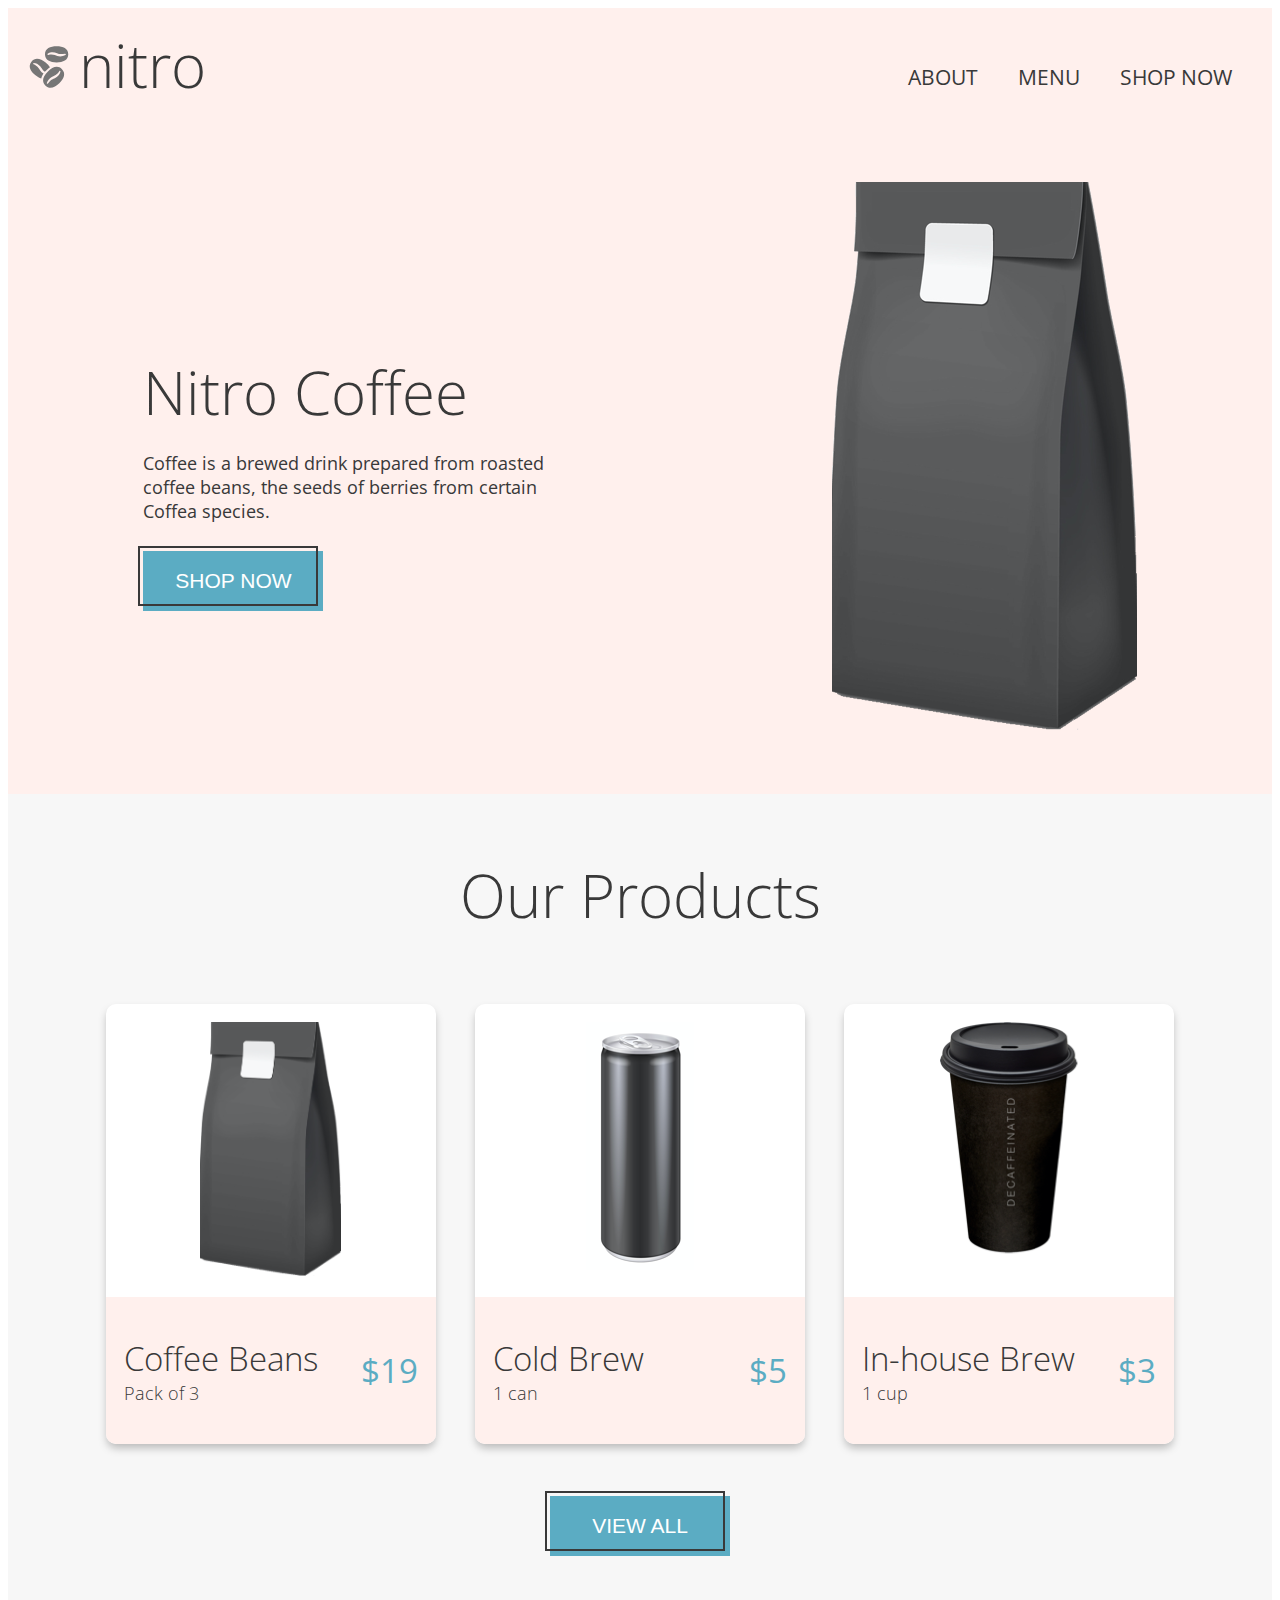
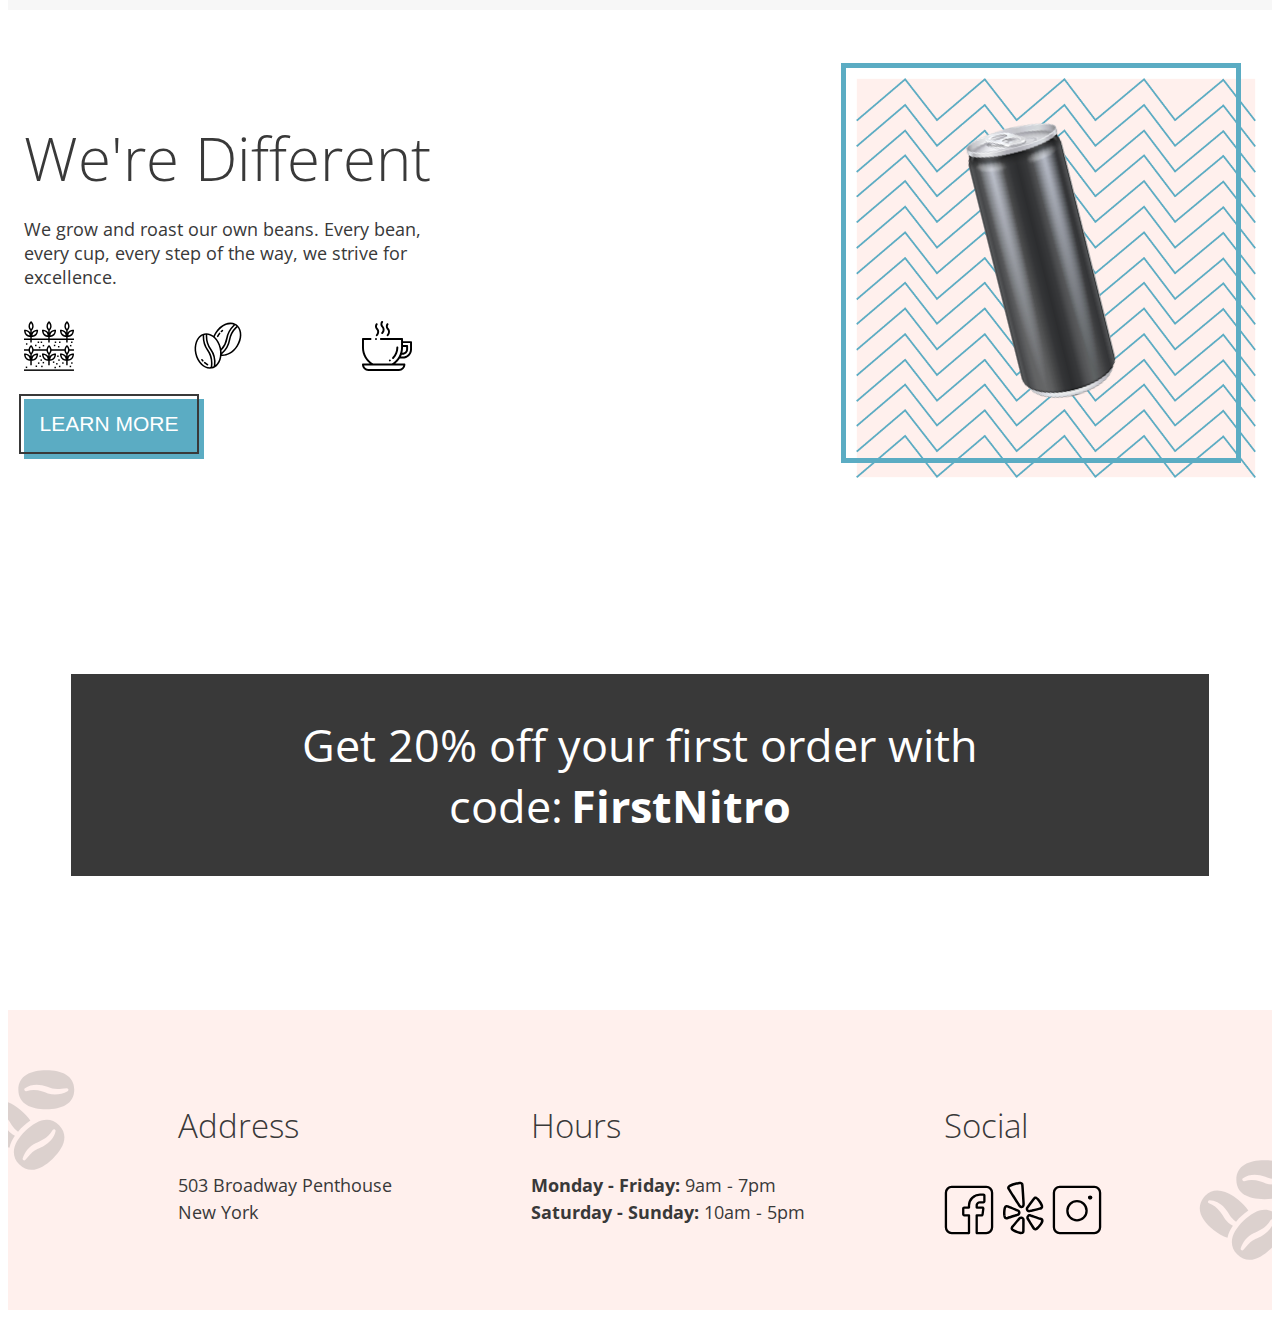
<file: index.html>
<!DOCTYPE html>
<html lang="en">
  <head>
    <meta charset="UTF-8" />
    <meta name="viewport" content="width=device-width, initial-scale=1.0" />
    <link rel="preconnect" href="https://fonts.googleapis.com" />
    <link rel="preconnect" href="https://fonts.gstatic.com" crossorigin />
    <link
      href="https://fonts.googleapis.com/css2?family=Open+Sans:ital,wght@0,300;0,400;0,700;1,400&display=swap"
      rel="stylesheet" />
    <link rel="stylesheet" href="./scss/landing.css" />
    <title>Coffee Shop - Home</title>
  </head>
  <body>
    <div class="site-container">
      <header class="header">
        <div class="header__branding">
          <div>
            <a class="header__link" href="#"
              ><img
                class="header__logo"
                src="./assets/logos/coffee-beans-logo-and-footer.svg"
                alt="coffee bean logo"
            /></a>
          </div>
          <div>
            <a class="header__link" href="#"
              ><h2 class="header__title">nitro</h2></a
            >
          </div>
        </div>

        <nav class="nav">
          <ul class="nav__list">
            <li class="nav__item">
              <a class="nav__link" href="#">ABOUT</a>
            </li>
            <li class="nav__item">
              <a class="nav__link" href="./pages/menu.html">MENU</a>
            </li>
            <li class="nav__item">
              <a class="nav__link" href="./pages/menu.html">SHOP NOW</a>
            </li>
          </ul>
        </nav>
      </header>

      <main>
        <section class="hero">
          <div class="hero__desc">
            <h1 class="hero__title">Nitro Coffee</h1>
            <p class="hero__text">
              Coffee is a brewed drink prepared from roasted coffee beans, the
              seeds of berries from certain Coffea species.
            </p>
            <div class="button__group button__group--left">
              <div class="button__container">
                <button class="button button__shop-now:before">SHOP NOW</button>
              </div>
              <div class="button--accent"></div>
            </div>
          </div>
          <div class="hero__graphics">
            <img
              class="hero__image"
              src="./assets/images/coffeebeans-hero.png"
              alt="coffee beans hero image" />
          </div>
        </section>

        <section class="container">
          <h2 class="container__title">Our Products</h2>
          <div class="container__cards">
            <article class="card">
              <img
                class="card__image"
                src="./assets/images/coffeebeans-hero.png"
                alt="coffee beans" />
              <div class="card__details">
                <div class="card__text-group">
                  <h3 class="card__title">Coffee Beans</h3>
                  <p class="card__sub-text">Pack of 3</p>
                </div>
                <p class="card__price">$19</p>
              </div>
            </article>
            <article class="card">
              <img
                class="card__image"
                src="./assets/images/coldbrew.png"
                alt="cold brew" />
              <div class="card__details">
                <div class="card__text-group">
                  <h3 class="card__title">Cold Brew</h3>
                  <p class="card__sub-text">1 can</p>
                </div>
                <p class="card__price">$5</p>
              </div>
            </article>
            <article class="card">
              <img
                class="card__image"
                src="./assets/images/inhousebrew.png"
                alt="in-house brew" />
              <div class="card__details">
                <div class="card__text-group">
                  <h3 class="card__title">In-house Brew</h3>
                  <p class="card__sub-text">1 cup</p>
                </div>
                <p class="card__price">$3</p>
              </div>
            </article>
          </div>

          <div class="button__group">
            <div class="button__container">
              <button class="button">VIEW ALL</button>
            </div>
            <div class="button--accent"></div>
          </div>
        </section>
        <div class="promo__container">
          <section class="promo__group">
            <div class="promo__copy">
              <h2 class="promo__title">We're Different</h2>
              <p class="promo__byline">
                We grow and roast our own beans. Every bean, every cup, every
                step of the way, we strive for excellence.
              </p>
              <div class="promo__image-group">
                <img
                  class="promo__image"
                  src="./assets/images/planting.svg"
                  alt="coffee plants graphic" />
                <img
                  class="promo__image"
                  src="./assets/images/coffee-beans.svg"
                  alt="coffee beans graphic" />
                <img
                  class="promo__image"
                  src="./assets/images/coffee-cup.svg"
                  alt="coffee cup graphic" />
              </div>
              <div class="button__group button__group--left">
                <div class="button__container">
                  <button class="button button__learn-more"></button>
                </div>
              </div>
            </div>

            <div class="promo__graphics-container">
              <div class="promo__graphics">
                <img
                  class="promo__graphics-image"
                  src="./assets/images/tiltedcan.png"
                  alt="tilted can" />
              </div>
            </div>
          </section>

          <div class="banner__container">
            <section class="banner">
              <p class="banner__text">
                Get 20% off your first order with code:<span
                  class="banner__text banner__text--bold"
                  >FirstNitro</span
                >
              </p>
            </section>
          </div>
        </div>
      </main>

      <footer class="footer">
        <div class="footer__images-container">
          <img
            class="footer__images footer__images--left"
            src="./assets/logos/coffee-beans-logo-and-footer.svg" />
        </div>
        <div class="contact__container">
          <section class="contact__address">
            <h3 class="contact__title">Address</h3>
            <p class="contact__text">503 Broadway Penthouse</p>
            <p class="contact__text">New York</p>
          </section>

          <section class="contact__hours">
            <h3 class="contact__title">Hours</h3>
            <p class="contact__text">
              <span class="contact__text contact__text--bold"
                >Monday - Friday:</span
              >
              9am - 7pm
            </p>
            <p class="contact__text">
              <span class="contact__text contact__text--bold"
                >Saturday - Sunday:</span
              >
              10am - 5pm
            </p>
          </section>

          <section class="contact__social">
            <h3 class="contact__title">Social</h3>
            <a href="https://facebook.com"
              ><img
                class="contact__image"
                src="./assets/images/Facebook-Icon.svg"
                alt="facebook"
            /></a>
            <a href="https://yelp.com"
              ><img
                class="contact__image"
                src="./assets/images/Yelp-Icon.svg"
                alt="yelp"
            /></a>
            <a href="https://instagram.com"
              ><img
                class="contact__image"
                src="./assets/images/Instagram-Icon.svg"
                alt="instagram"
            /></a>
          </section>
        </div>
        <div class="footer__images-container">
          <img
            class="footer__images footer__images--right"
            src="./assets/logos/coffee-beans-logo-and-footer.svg" />
        </div>
      </footer>
    </div>
  </body>
</html>
</file>
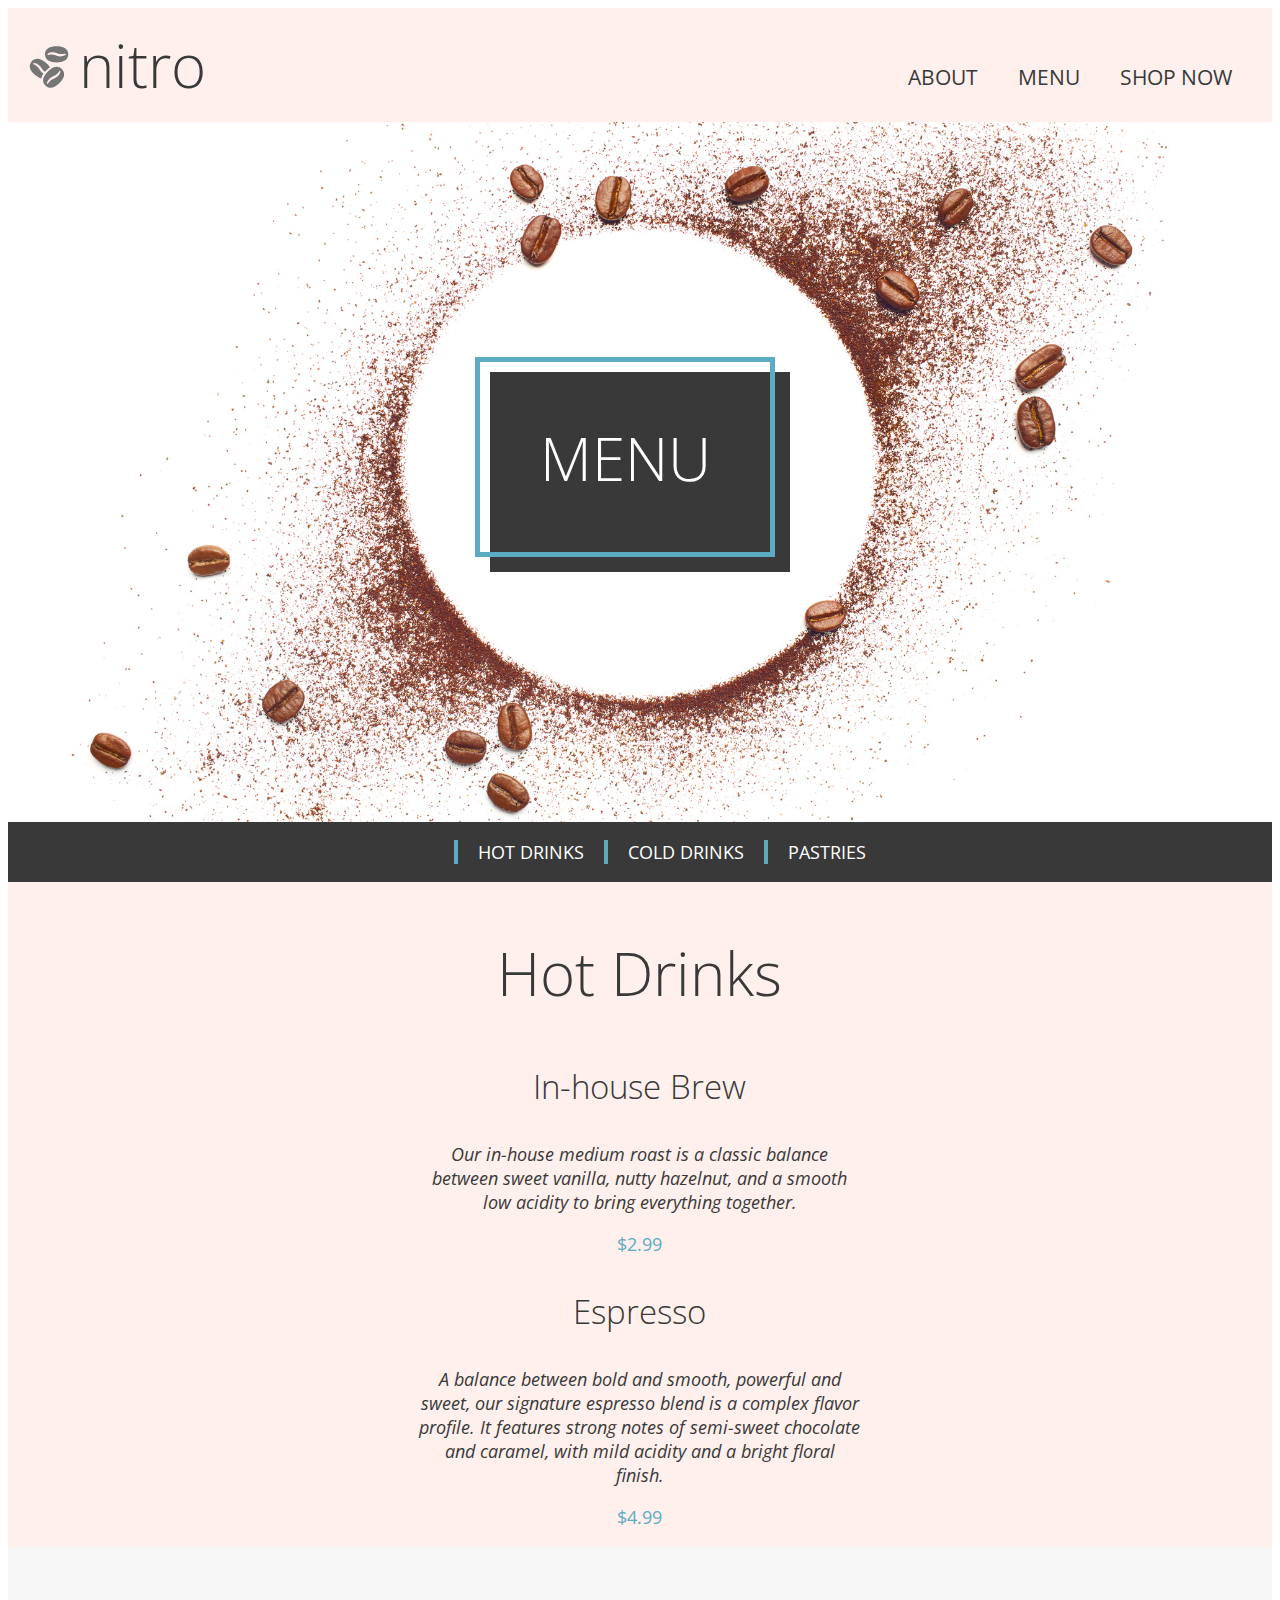
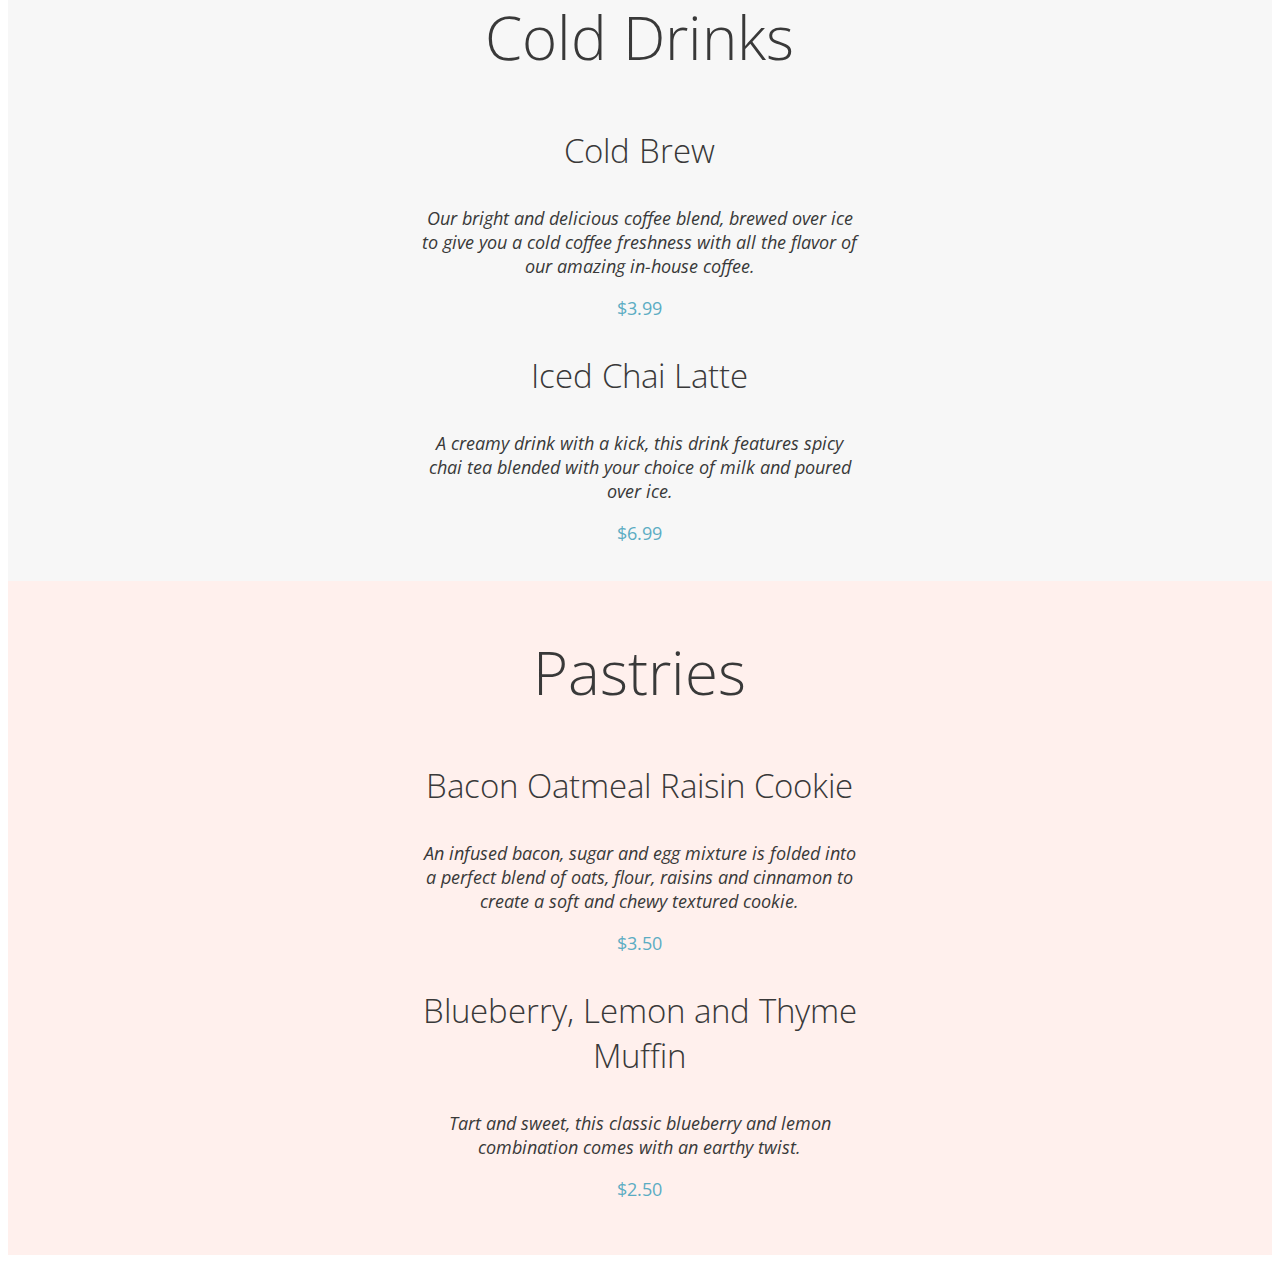
<file: pages/menu.html>
<!DOCTYPE html>
<html lang="en">
  <head>
    <meta charset="UTF-8" />
    <meta name="viewport" content="width=device-width, initial-scale=1.0" />
    <link rel="preconnect" href="https://fonts.googleapis.com" />
    <link rel="preconnect" href="https://fonts.gstatic.com" crossorigin />
    <link
      href="https://fonts.googleapis.com/css2?family=Open+Sans:ital,wght@0,300;0,400;0,700;1,400&display=swap"
      rel="stylesheet" />
    <link rel="stylesheet" href="../scss/menu.css" />
    <title>Coffee Shop - Menu</title>
  </head>
  <body>
    <div class="site-container">
      <header class="header">
        <div class="header__branding">
          <a class="header__link" href="../index.html"
            ><img
              class="header__logo"
              src="../assets/logos/coffee-beans-logo-and-footer.svg"
              alt="coffee bean logo"
          /></a>
          <a class="header__link" href="../index.html"
            ><h2 class="header__title">nitro</h2></a
          >
        </div>

        <nav class="nav">
          <ul class="nav__list">
            <li class="nav__item">
              <a class="nav__link" href="../index.html">ABOUT</a>
            </li>
            <li class="nav__item">
              <a class="nav__link" href="#">MENU</a>
            </li>
            <li class="nav__item">
              <a class="nav__link" href="#">SHOP NOW</a>
            </li>
          </ul>
        </nav>
      </header>
      <main>
        <div class="box">
          <div class="box__container"></div>
          <div class="box--accent">
            <h1 class="box__text">MENU</h1>
          </div>
        </div>

        <nav class="sub-menu">
          <ul class="sub-menu__list">
            <li class="sub-menu__item">
              <a class="sub-menu__link" href="#hot-drinks">Hot Drinks</a>
            </li>
            <li class="sub-menu__item">
              <a class="sub-menu__link" href="#cold-drinks">Cold Drinks</a>
            </li>
            <li class="sub-menu__item">
              <a class="sub-menu__link" href="#pastries">Pastries</a>
            </li>
          </ul>
        </nav>

        <section class="container__menu">
          <section class="menu">
            <section class="menu__card" id="hot-drinks">
              <h2 class="menu__heading-title">Hot Drinks</h2>
              <h3 class="menu__item-title">In-house Brew</h3>
              <p class="menu__item-desc">
                Our in-house medium roast is a classic balance between sweet
                vanilla, nutty hazelnut, and a smooth low acidity to bring
                everything together.
              </p>
              <p class="menu__item-price">$2.99</p>
              <h3 class="menu__item-title">Espresso</h3>
              <p class="menu__item-desc">
                A balance between bold and smooth, powerful and sweet, our
                signature espresso blend is a complex flavor profile. It
                features strong notes of semi-sweet chocolate and caramel, with
                mild acidity and a bright floral finish.
              </p>
              <p class="menu__item-price">$4.99</p>
            </section>
          </section>

          <section class="container__menu container__menu--accent">
            <section class="menu menu--accent">
              <section class="menu__card" id="cold-drinks">
                <h2 class="menu__heading-title">Cold Drinks</h2>
                <h3 class="menu__item-title">Cold Brew</h3>
                <p class="menu__item-desc">
                  Our bright and delicious coffee blend, brewed over ice to give
                  you a cold coffee freshness with all the flavor of our amazing
                  in-house coffee.
                </p>
                <p class="menu__item-price">$3.99</p>
                <h3 class="menu__item-title">Iced Chai Latte</h3>
                <p class="menu__item-desc">
                  A creamy drink with a kick, this drink features spicy chai tea
                  blended with your choice of milk and poured over ice.
                </p>
                <p class="menu__item-price">$6.99</p>
              </section>
            </section>
          </section>
          <section class="container__menu">
            <section class="menu">
              <section class="menu__card" id="pastries">
                <h2 class="menu__heading-title">Pastries</h2>
                <h3 class="menu__item-title">Bacon Oatmeal Raisin Cookie</h3>
                <p class="menu__item-desc">
                  An infused bacon, sugar and egg mixture is folded into a
                  perfect blend of oats, flour, raisins and cinnamon to create a
                  soft and chewy textured cookie.
                </p>
                <p class="menu__item-price">$3.50</p>
                <h3 class="menu__item-title">
                  Blueberry, Lemon and Thyme Muffin
                </h3>
                <p class="menu__item-desc">
                  Tart and sweet, this classic blueberry and lemon combination
                  comes with an earthy twist.
                </p>
                <p class="menu__item-price">$2.50</p>
              </section>
            </section>
          </section>
        </section>
      </main>
    </div>
  </body>
</html>
</file>
<file: scss/landing.css>
:root {
  font-size: 16px;
  color: #393939;
  font-weight: 300;
  font-family: "Open Sans", sans-serif;
}

*, *::before, *::after {
  box-sizing: border-box;
}

.site-container {
  max-width: 1400px;
  margin: 0;
}

.header {
  display: flex;
  align-items: center;
  justify-content: space-between;
  background-color: #fff0ed;
}
.header__branding {
  display: flex;
  margin: 1rem;
}
.header__logo {
  width: 3.125rem;
  margin: 1.125rem 0.3125rem 0 0;
}
.header__link {
  text-decoration: none;
  color: #393939;
}
.header__link:hover {
  color: #5bacc3;
}
.header__title {
  font-size: 3.75rem;
  font-weight: 300;
  color: #393939;
  margin: 0;
  padding: 0;
}
.header__title:hover {
  color: #5bacc3;
}

.nav__list {
  display: flex;
}
.nav__item {
  margin-top: 1.5rem;
  margin-right: 2.5rem;
  list-style-type: none;
  font-size: 1.3125rem;
  font-weight: 400;
  text-transform: uppercase;
}
.nav__link {
  text-decoration: none;
  color: #393939;
  font-size: 1.3125rem;
  font-weight: 400;
}
.nav__link:active, .nav__link:hover {
  color: #5bacc3;
}

.button {
  background-color: #5bacc3;
  color: #fff;
  font-size: 1.3125rem;
  font-weight: 400;
  width: 11.25rem;
  height: 3.75rem;
  margin-bottom: 3rem;
  border: 2px solid #5bacc3;
  position: relative;
}
.button:before {
  content: "";
  width: 11.25rem;
  height: 3.75rem;
  border: 2px solid #393939;
  color: #fff;
  display: flex;
  justify-content: center;
  align-items: center;
  bottom: 3px;
  right: 3px;
  position: absolute;
  color: #fff;
  font-size: 1.3125rem;
  font-weight: 400;
}
.button:active:before {
  width: 100%;
  height: 100%;
  bottom: 0;
  right: 0;
}
.button__group {
  display: flex;
  justify-content: center;
  align-items: center;
  margin-top: 4rem;
}
.button__group--left {
  justify-content: flex-start;
}
.button__container {
  display: inline-flex;
  justify-content: center;
  align-items: center;
  position: absolute;
  width: 11.25rem;
  height: auto;
}
.button__learn-more:before {
  content: "LEARN MORE";
}
.button__shop-now:before {
  content: "SHOP NOW";
}
.button__view-all:before {
  content: "VIEW ALL";
}

@keyframes rotate {
  from {
    transform: rotate(0deg);
  }
  to {
    transform: rotate(359deg);
  }
}
.promo__graphics:hover .promo__graphics-image {
  animation: rotate 2s infinite linear;
}

@keyframes color-change {
  from {
    background-color: #393939;
  }
  to {
    background-color: #5bacc3;
  }
}
.banner {
  animation: color-change 2.5s infinite linear alternate;
}

.hero {
  background-color: #fff0ed;
  height: 42rem;
  display: flex;
  justify-content: space-around;
  align-items: center;
}
.hero__desc {
  width: 33%;
  display: flex;
  flex-direction: column;
  justify-content: space-around;
}
.hero__title {
  font-size: 3.75rem;
  font-weight: 300;
  margin-bottom: 0;
}
.hero__text, .hero__link {
  font-size: 1.125rem;
  font-weight: 400;
}

.container {
  background-color: #f7f7f7;
  margin: 0;
  padding: 3.75rem;
  display: flex;
  flex-direction: column;
  justify-content: space-around;
}
.container__title {
  font-size: 3.75rem;
  font-weight: 300;
  text-align: center;
  margin-top: 0;
}
.container__cards {
  display: flex;
  justify-content: space-around;
  height: 31.25rem;
  padding: 1.125rem;
}
.container__link {
  font-weight: 400;
}

.card {
  display: flex;
  flex-direction: column;
  justify-content: space-between;
  align-items: center;
  background-color: #fff;
  border-radius: 0.625rem;
  text-align: center;
  box-shadow: rgba(0, 0, 0, 0.25) 0px 5px 9px -1px;
  margin-bottom: 2.5rem;
  width: 20.625rem;
  height: 27.5rem;
}
.card__image {
  max-height: 17rem;
  padding-top: 1.125rem;
}
.card__details {
  background-color: #fff0ed;
  width: 100%;
  display: flex;
  justify-content: space-between;
  padding: 1.125rem;
  border-bottom-left-radius: 0.625rem;
  border-bottom-right-radius: 0.625rem;
}
.card__text-group {
  display: flex;
  flex-direction: column;
  align-items: flex-start;
  justify-content: center;
}
.card__title {
  font-size: 2.0625rem;
  font-weight: 300;
  margin: 0;
  padding: 0;
}
.card__sub-text {
  font-size: 1.125rem;
  font-weight: 300;
  margin: 0;
  padding: 0;
}
.card__price {
  font-size: 2.0625rem;
  font-weight: 400;
  color: #5bacc3;
}

.promo__container {
  display: flex;
  flex-direction: column;
  justify-content: space-around;
  align-items: center;
  height: 62.5rem;
}
.promo__group {
  display: flex;
  justify-content: space-between;
  align-items: center;
  height: 80%;
  margin: 0 1rem 8rem 1rem;
}
.promo__copy {
  display: flex;
  flex-direction: column;
  justify-content: space-between;
  align-items: space-between;
  width: 35%;
  height: 60%;
}
.promo__title {
  font-size: 3.75rem;
  font-weight: 300;
  margin: 0;
}
.promo__byline {
  font-size: 1.125rem;
  font-weight: 400;
  margin-bottom: 2rem;
}
.promo__image-group {
  display: flex;
  justify-content: space-between;
  align-items: center;
  margin-bottom: 1.125rem;
  width: 90%;
}
.promo__image {
  width: 3.125rem;
}

.promo__graphics-container {
  display: flex;
  justify-content: center;
  align-items: center;
  width: 25rem;
  height: 25rem;
  background-image: url("../assets/images/coldbrewbackground.png");
  background-size: cover;
  background-repeat: no-repeat;
  background-position: center;
  min-width: 25rem;
  min-height: 25rem;
  position: relative;
}
.promo__graphics-container:before {
  content: "";
  display: flex;
  justify-content: center;
  align-items: center;
  bottom: 15px;
  right: 15px;
  border: 5px solid #5bacc3;
  width: 25rem;
  height: 25rem;
  position: absolute;
}
.promo__graphics-image {
  position: relative;
  bottom: 15px;
  right: 15px;
}

.banner {
  background-color: #393939;
  padding: 0;
}
.banner__container {
  height: 500px;
  display: flex;
  width: 90%;
  flex-direction: column;
}
.banner__text {
  font-size: 2.8125rem;
  font-weight: 400;
  text-align: center;
  color: #fff;
  padding: 2.5rem;
  margin: 0;
}
.banner__text--bold {
  font-weight: 700;
  padding-left: 0.5rem;
}

.footer {
  background-color: #fff0ed;
  height: 18.75rem;
  display: flex;
  justify-content: space-between;
  width: 100%;
}
.footer__images {
  position: relative;
  opacity: 25%;
  position: relative;
  width: 7.5rem;
  -o-object-fit: contain;
     object-fit: contain;
}
.footer__images-container {
  overflow: hidden;
}
.footer__images--left {
  top: 50px;
  left: -40px;
}
.footer__images--right {
  top: 140px;
  left: 15px;
}

.contact__container {
  display: flex;
  justify-content: space-around;
  padding-top: 3.75rem;
  z-index: 99;
  width: 100%;
}
.contact__title {
  font-size: 2.0625rem;
  font-weight: 300;
}
.contact__text {
  font-size: 1.125rem;
  font-weight: 400;
  line-height: 0.5;
}
.contact__text--bold {
  font-weight: 700;
}
.contact__image {
  width: 3.125rem;
  height: auto;
}/*# sourceMappingURL=landing.css.map */
</file>
<file: scss/menu.css>
:root {
  font-size: 16px;
  color: #393939;
  font-weight: 300;
  font-family: "Open Sans", sans-serif;
}

*, *::before, *::after {
  box-sizing: border-box;
}

.site-container {
  max-width: 1400px;
  margin: 0;
}

.header {
  display: flex;
  align-items: center;
  justify-content: space-between;
  background-color: #fff0ed;
}
.header__branding {
  display: flex;
  margin: 1rem;
}
.header__logo {
  width: 3.125rem;
  margin: 1.125rem 0.3125rem 0 0;
}
.header__link {
  text-decoration: none;
  color: #393939;
}
.header__link:hover {
  color: #5bacc3;
}
.header__title {
  font-size: 3.75rem;
  font-weight: 300;
  color: #393939;
  margin: 0;
  padding: 0;
}
.header__title:hover {
  color: #5bacc3;
}

.nav__list {
  display: flex;
}
.nav__item {
  margin-top: 1.5rem;
  margin-right: 2.5rem;
  list-style-type: none;
  font-size: 1.3125rem;
  font-weight: 400;
  text-transform: uppercase;
}
.nav__link {
  text-decoration: none;
  color: #393939;
  font-size: 1.3125rem;
  font-weight: 400;
}
.nav__link:active, .nav__link:hover {
  color: #5bacc3;
}

.button {
  background-color: #5bacc3;
  color: #fff;
  font-size: 1.3125rem;
  font-weight: 400;
  width: 11.25rem;
  height: 3.75rem;
  margin-bottom: 3rem;
  border: 2px solid #5bacc3;
  position: relative;
}
.button:before {
  content: "";
  width: 11.25rem;
  height: 3.75rem;
  border: 2px solid #393939;
  color: #fff;
  display: flex;
  justify-content: center;
  align-items: center;
  bottom: 3px;
  right: 3px;
  position: absolute;
  color: #fff;
  font-size: 1.3125rem;
  font-weight: 400;
}
.button:active:before {
  width: 100%;
  height: 100%;
  bottom: 0;
  right: 0;
}
.button__group {
  display: flex;
  justify-content: center;
  align-items: center;
  margin-top: 4rem;
}
.button__group--left {
  justify-content: flex-start;
}
.button__container {
  display: inline-flex;
  justify-content: center;
  align-items: center;
  position: absolute;
  width: 11.25rem;
  height: auto;
}
.button__learn-more:before {
  content: "LEARN MORE";
}
.button__shop-now:before {
  content: "SHOP NOW";
}
.button__view-all:before {
  content: "VIEW ALL";
}

.box {
  display: flex;
  justify-content: center;
  align-items: center;
  background-color: var(--lt);
  background-image: url("../assets/images/coffee-circle.jpg");
  background-position: center;
  background-repeat: no-repeat;
  background-size: cover;
  height: 43.75rem;
  width: 100%;
}
.box__container {
  display: inline-flex;
  justify-content: center;
  align-items: center;
  width: 18.75rem;
  height: 12.5rem;
  background-color: #393939;
  position: absolute;
  border: 5px solid #393939;
}
.box--accent {
  border: 5px solid #5bacc3;
  offset: 15px;
  position: relative;
  width: 18.75rem;
  height: 12.5rem;
  bottom: 15px;
  right: 15px;
}
.box__text {
  display: flex;
  justify-content: center;
  align-items: center;
  position: relative;
  color: #fff;
  font-size: 3.75rem;
  font-weight: 300;
  text-align: center;
  bottom: -15px;
  right: 0px;
}

.sub-menu {
  background-color: #393939;
  display: flex;
  justify-content: center;
  width: 100%;
  height: 3.75rem;
}
.sub-menu__list {
  display: flex;
  justify-content: center;
  align-items: center;
}
.sub-menu__item {
  color: #fff;
  list-style-type: none;
  border-left: 4px solid #5bacc3;
  margin: 10px;
  padding-left: 20px;
}
.sub-menu__link {
  text-decoration: none;
  color: #fff;
  text-transform: uppercase;
  font-size: 1.125rem;
  font-weight: 400;
}
.sub-menu__link:hover {
  color: #5bacc3;
}

.container__menu {
  margin-top: -5px;
  width: 100%;
  display: flex;
  flex-direction: column;
  align-items: center;
  background-color: #fff0ed;
  text-align: center;
  margin: 0;
  padding: 0;
  padding-bottom: 1.125rem;
}
.container__menu--accent {
  background-color: #f7f7f7;
}

.menu {
  width: 35%;
}
.menu-accent {
  background-color: #f7f7f7;
}
.menu__heading-title {
  font-size: 3.75rem;
  font-weight: 300;
}
.menu__item-title {
  font-size: 2.0625rem;
  font-weight: 300;
}
.menu__item-desc {
  font-size: 1.125rem;
  font-weight: 400;
  font-style: italic;
}
.menu__item-price {
  color: #5bacc3;
  font-size: 1.125rem;
  font-weight: 400;
}/*# sourceMappingURL=menu.css.map */
</file>
